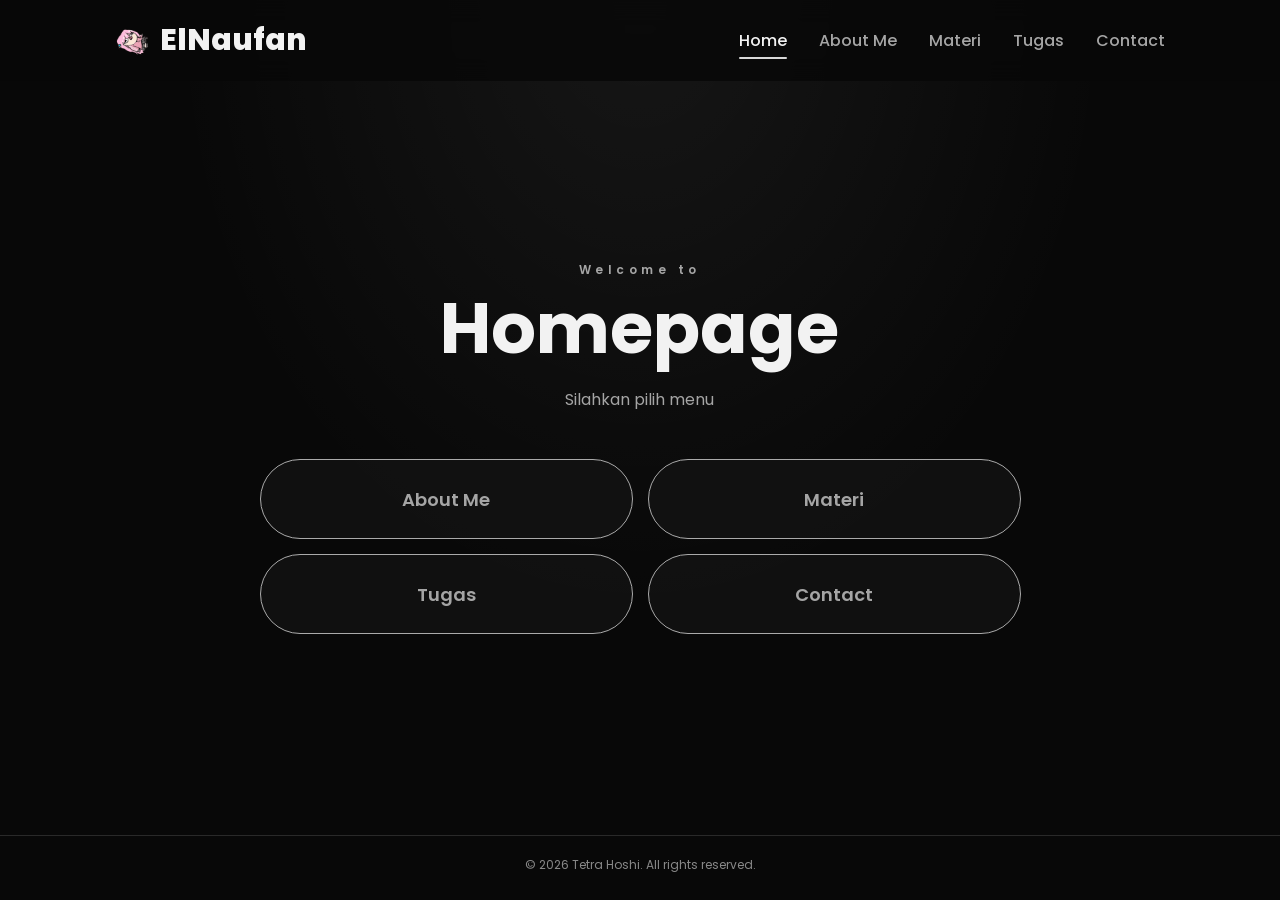
<file: index.html>
<!doctype html>
<html lang="id">
  <head>
    <meta charset="UTF-8" />
    <meta name="viewport" content="width=device-width, initial-scale=1.0" />
    <link
      rel="stylesheet"
      href="https://cdnjs.cloudflare.com/ajax/libs/font-awesome/6.5.2/css/all.min.css"
    />
    <link rel="stylesheet" href="about.css" />
    <link rel="stylesheet" href="style.css" />
    <link rel="stylesheet" href="site-animations.css" />
    <title>Home | ElNaufan</title>
  </head>
  <body data-page="home">
    <header>
      <a href="index.html" class="logo"><img src="bocchi.gif" alt="" />ElNaufan</a>
      <nav aria-label="Navigasi utama">
        <a href="index.html" class="active" aria-current="page">Home</a>
        <a href="about.html">About Me</a>
        <a href="materi.html">Materi</a>
        <a href="tugas.html">Tugas</a>
        <a href="contact.html">Contact</a>
      </nav>
    </header>

    <main class="home-page">
      <section class="home-content" aria-labelledby="home-title">
        <div class="home-intro">
          <p class="eyebrow">Welcome to</p>
          <h1 id="home-title">Homepage</h1>
          <p class="home-description">Silahkan pilih menu</p>
        </div>

        <div class="page-grid" aria-label="Daftar halaman">
          <a class="page-card" href="about.html">
            <span class="page-card-title">About Me</span>
          </a>

          <a class="page-card" href="materi.html">
            <span class="page-card-title">Materi</span>
          </a>

          <a class="page-card" href="tugas.html">
            <span class="page-card-title">Tugas</span>
          </a>

          <a class="page-card" href="contact.html">
            <span class="page-card-title">Contact</span>
          </a>
        </div>
      </section>
    </main>

    <footer class="site-footer">
      <p>© 2026 Tetra Hoshi. All rights reserved.</p>
    </footer>
    <script src="anim.js" defer></script>
  </body>
</html>
</file>
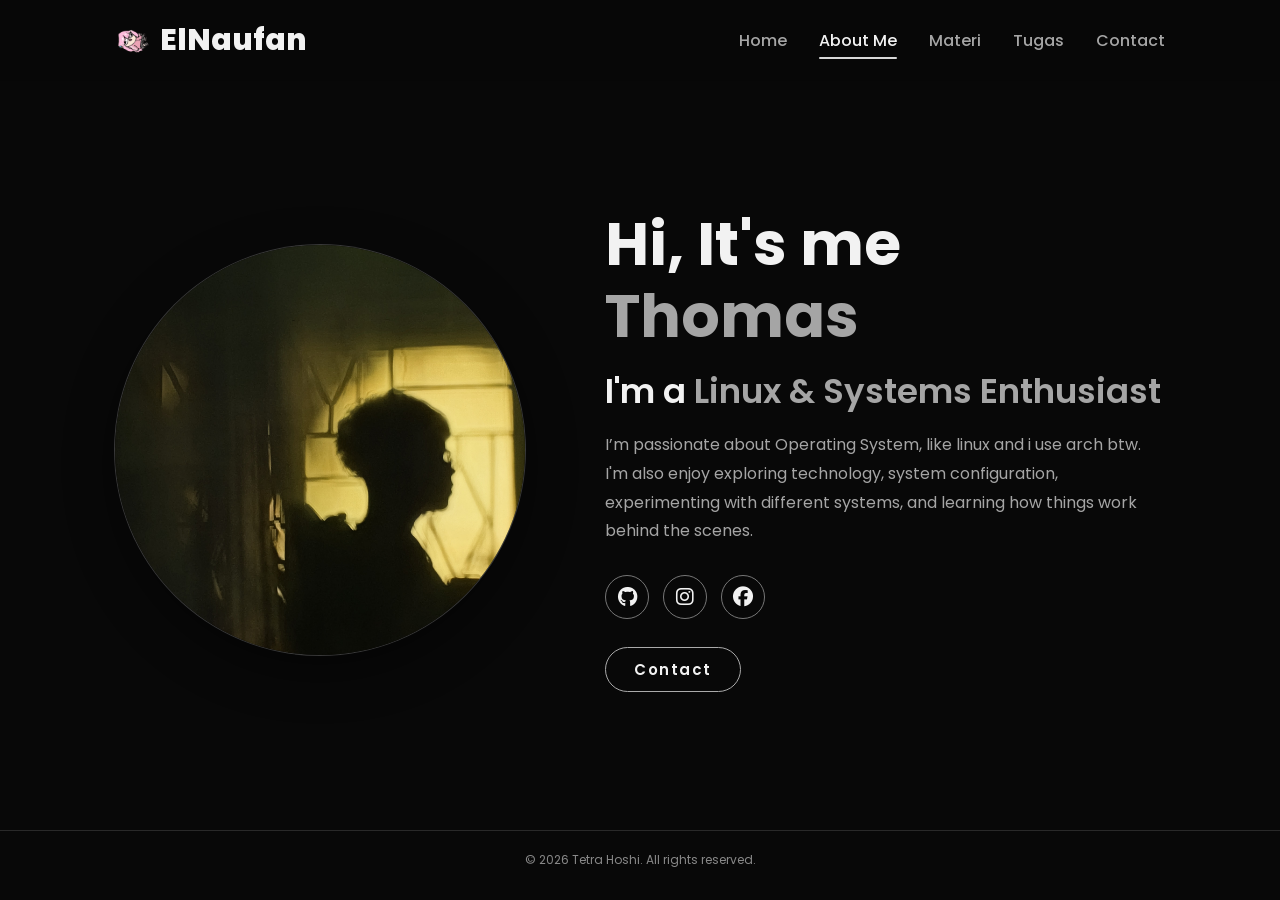
<file: about.html>
<!doctype html>
<html lang="en">
  <head>
    <meta charset="UTF-8" />
    <meta name="viewport" content="width=device-width, initial-scale=1.0" />
    <link
      rel="stylesheet"
      href="https://cdnjs.cloudflare.com/ajax/libs/font-awesome/6.5.2/css/all.min.css"
    />
    <link rel="stylesheet" href="about.css" />
    <title>About Me | ElNaufan</title>
    <link rel="stylesheet" href="site-animations.css" />
  </head>
  <body data-page="about">
    <header>
      <a href="index.html" class="logo"> <img src="bocchi.gif" alt="" />ElNaufan</a>
      <nav>
        <a href="index.html">Home</a>
        <a href="about.html" class="active" aria-current="page">About Me</a>
        <a href="materi.html">Materi</a>
        <a href="tugas.html">Tugas</a>
        <a href="contact.html">Contact</a>
      </nav>
    </header>
    <section class="about">
      <div class="img">
        <img src="main.jpg" alt="" />
      </div>
      <div class="about-content">
        <h1>Hi, It's me <span>Thomas</span></h1>
        <h3>I'm a <span>Linux & Systems Enthusiast</span></h3>
        <p>
          I’m passionate about Operating System, like linux and i use arch btw. I'm also enjoy
          exploring technology, system configuration, experimenting with different systems, and
          learning how things work behind the scenes.
        </p>
        <div class="social-icons">
          <a href="https://github.com/elnaufan"><i class="fa-brands fa-github"></i></a>
          <a href="https://www.instagram.com/t.thomas_n/"><i class="fa-brands fa-instagram"></i></a>
          <a href="https://www.facebook.com/kangsantuy.414761/about"
            ><i class="fa-brands fa-facebook"></i
          ></a>
        </div>
        <a href="https://www.instagram.com/t.thomas_n/" class="btn">Contact</a>
      </div>
    </section>
    <footer class="site-footer">
      <p>© 2026 Tetra Hoshi. All rights reserved.</p>
    </footer>
    <script src="anim.js" defer></script>
  </body>
</html>
</file>
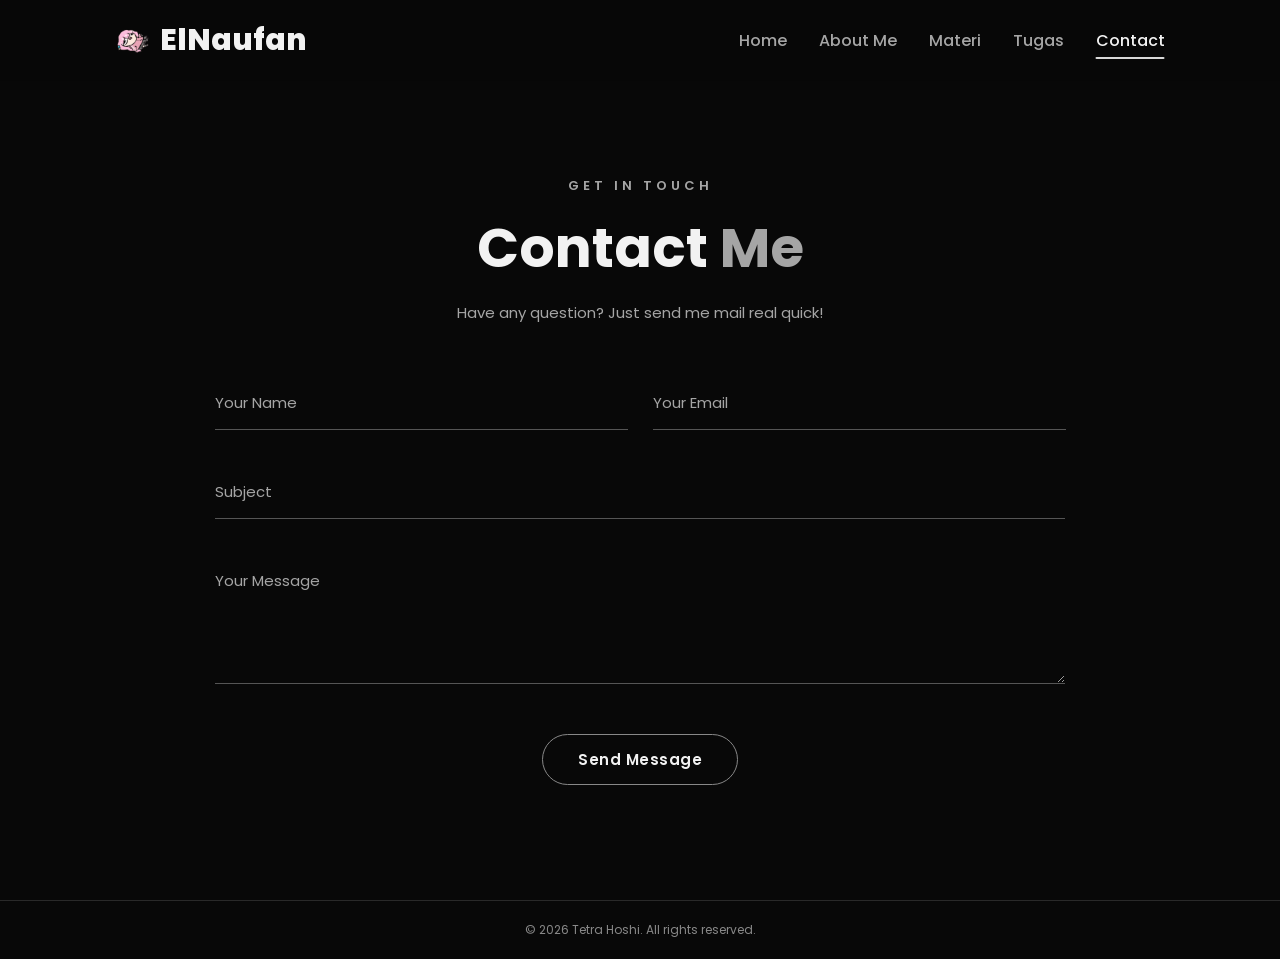
<file: contact.html>
<!doctype html>
<html lang="en">
  <head>
    <meta charset="UTF-8" />
    <meta name="viewport" content="width=device-width, initial-scale=1.0" />
    <link
      rel="stylesheet"
      href="https://cdnjs.cloudflare.com/ajax/libs/font-awesome/6.5.2/css/all.min.css"
    />
    <link rel="stylesheet" href="contact.css" />
    <title>Contact Me</title>
    <link rel="stylesheet" href="site-animations.css" />
  </head>
  <body data-page="contact">
    <header>
      <a href="index.html" class="logo">
        <img src="bocchi.gif" alt="" />
        ElNaufan
      </a>

      <nav>
        <a href="index.html">Home</a>
        <a href="about.html">About Me</a>
        <a href="materi.html">Materi</a>
        <a href="tugas.html">Tugas</a>
        <a href="contact.html" class="active" aria-current="page">Contact</a>
      </nav>
    </header>

    <main class="contact">
      <div class="contact-content">
        <div class="contact-heading">
          <span>GET IN TOUCH</span>
          <h1>Contact <span>Me</span></h1>
          <p>Have any question? Just send me mail real quick!</p>
        </div>

        <form class="contact-form" action="https://formsubmit.co/el/soxevi" method="POST">
          <input type="hidden" name="_subject" value="A new message" />
          <input type="hidden" name="_template" value="table" />
          <div class="input-group">
            <input type="text" id="name" name="name" placeholder=" " required />
            <label for="name">Your Name</label>
          </div>

          <div class="input-group">
            <input type="email" id="email" name="_replyto" placeholder=" " required />
            <label for="email">Your Email</label>
          </div>

          <div class="input-group full">
            <input type="text" id="subject" name="subject" placeholder=" " required />
            <label for="subject">Subject</label>
          </div>

          <div class="input-group full textarea-group">
            <textarea id="message" name="message" placeholder=" " required></textarea>
            <label for="message">Your Message</label>
          </div>

          <button type="submit" class="submit-btn">Send Message</button>
        </form>
      </div>
    </main>
    <footer class="site-footer">
      <p>© 2026 Tetra Hoshi. All rights reserved.</p>
    </footer>
    <script src="anim.js" defer></script>
  </body>
</html>
</file>
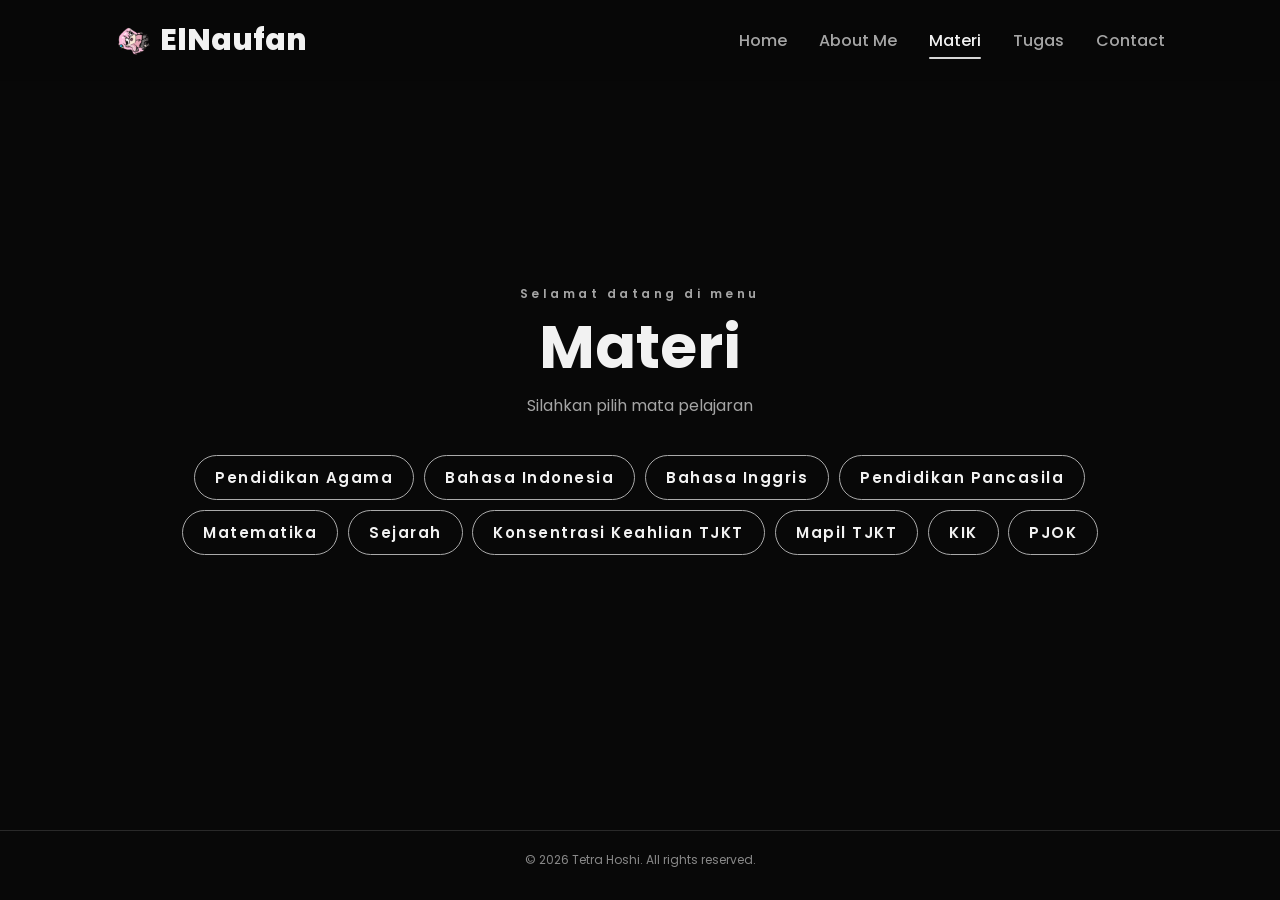
<file: materi.html>
<!doctype html>
<html lang="en">
  <head>
    <meta charset="UTF-8" />
    <meta name="viewport" content="width=device-width, initial-scale=1.0" />
    <link
      rel="stylesheet"
      href="https://cdnjs.cloudflare.com/ajax/libs/font-awesome/6.5.2/css/all.min.css"
    />
    <link rel="stylesheet" href="materi.css" />
    <title>Materi</title>
    <link rel="stylesheet" href="site-animations.css" />
  </head>
  <body data-page="materi">
    <header>
      <a href="index.html" class="logo"> <img src="bocchi.gif" alt="" />ElNaufan</a>
      <nav>
        <a href="index.html">Home</a>
        <a href="about.html">About Me</a>
        <a href="materi.html" class="active" aria-current="page">Materi</a>
        <a href="tugas.html">Tugas</a>
        <a href="contact.html">Contact</a>
      </nav>
    </header>
    <section class="materi">
      <div class="materi-isi">
        <div class="page-intro">
          <p class="eyebrow">Selamat datang di menu</p>
          <h1>Materi</h1>
          <p class="page-description">Silahkan pilih mata pelajaran</p>
        </div>
        <div class="btn">
          <a
            href="https://static-sc.cloudapp.web.id/content/pdf/bukuteks/kurikulum21/Kristen-BS-KLS-XI.pdf"
            target="_blank"
            rel="noopener noreferrer"
            >Pendidikan Agama</a
          >
          <a
            href="https://static-sc.cloudapp.web.id/content/pdf/bukuteks/kurikulum21/Indonesia_BS_KLS_XI_Rev.pdf"
            target="_blank"
            rel="noopener noreferrer"
            >Bahasa Indonesia</a
          >
          <a
            href="https://penerbitcmedia.com/download1/BSE/SMA/Kelas-XI/Umum/Bahasa-Inggris-BS-KLS-XI-efc.pdf"
            target="_blank"
            rel="noopener noreferrer"
            >Bahasa Inggris</a
          >
          <a
            href="https://static-sc.cloudapp.web.id/content/pdf/bukuteks/kurikulum21/Pendidikan-Pancasila-BG-KLS-XI.pdf"
            target="_blank"
            rel="noopener noreferrer"
            >Pendidikan Pancasila</a
          >
          <a
            href="https://static.sc.cloudapp.web.id/content/pdf/bukuteks/kurikulum21/Matematika_BS_KLS_XI_Rev.pdf"
            target="_blank"
            rel="noopener noreferrer"
            >Matematika</a
          >
          <a
            href="https://static-sc.cloudapp.web.id/content/pdf/bukuteks/k13/bukusiswa/Sejarah%20Sm1%20Kelas%20XI%20BS%20press.pdf"
            target="_blank"
            rel="noopener noreferrer"
            >Sejarah</a
          >
          <a
            href="https://www.scribd.com/document/894826146/Teknik-Komputer-Jaringan-Kelas-11-Smk-mak-Gramedia-Edukasi"
            target="_blank"
            rel="noopener noreferrer"
            >Konsentrasi Keahlian TJKT</a
          >
          <a
            href="https://static-sc.cloudapp.web.id/content/pdf/bukuteks/kurikulum21/KKA_BS_KLS_11.pdf"
            target="_blank"
            rel="noopener noreferrer"
            >Mapil TJKT</a
          >
          <a
            href="https://www.studocu.id/id/document/sekolah-menengah-kejuruan-negeri-3-kendari/kejuruan/modul-ajar-pkk-kelas-xi-projek-kreatif-dan-kewirausahaan/154738736?sid=ce2c2c78-4324-494d-b0df-613231749dc51795785176"
            >KIK</a
          >
          <a
            href="https://static-sc.cloudapp.web.id/content/pdf/bukuteks/kurikulum21/PJOK_BS_KLS_XI.pdf"
            target="_blank"
            rel="noopener noreferrer"
            >PJOK</a
          >
        </div>
      </div>
    </section>
    <footer class="site-footer">
      <p>© 2026 Tetra Hoshi. All rights reserved.</p>
    </footer>
    <script src="anim.js" defer></script>
  </body>
</html>
</file>
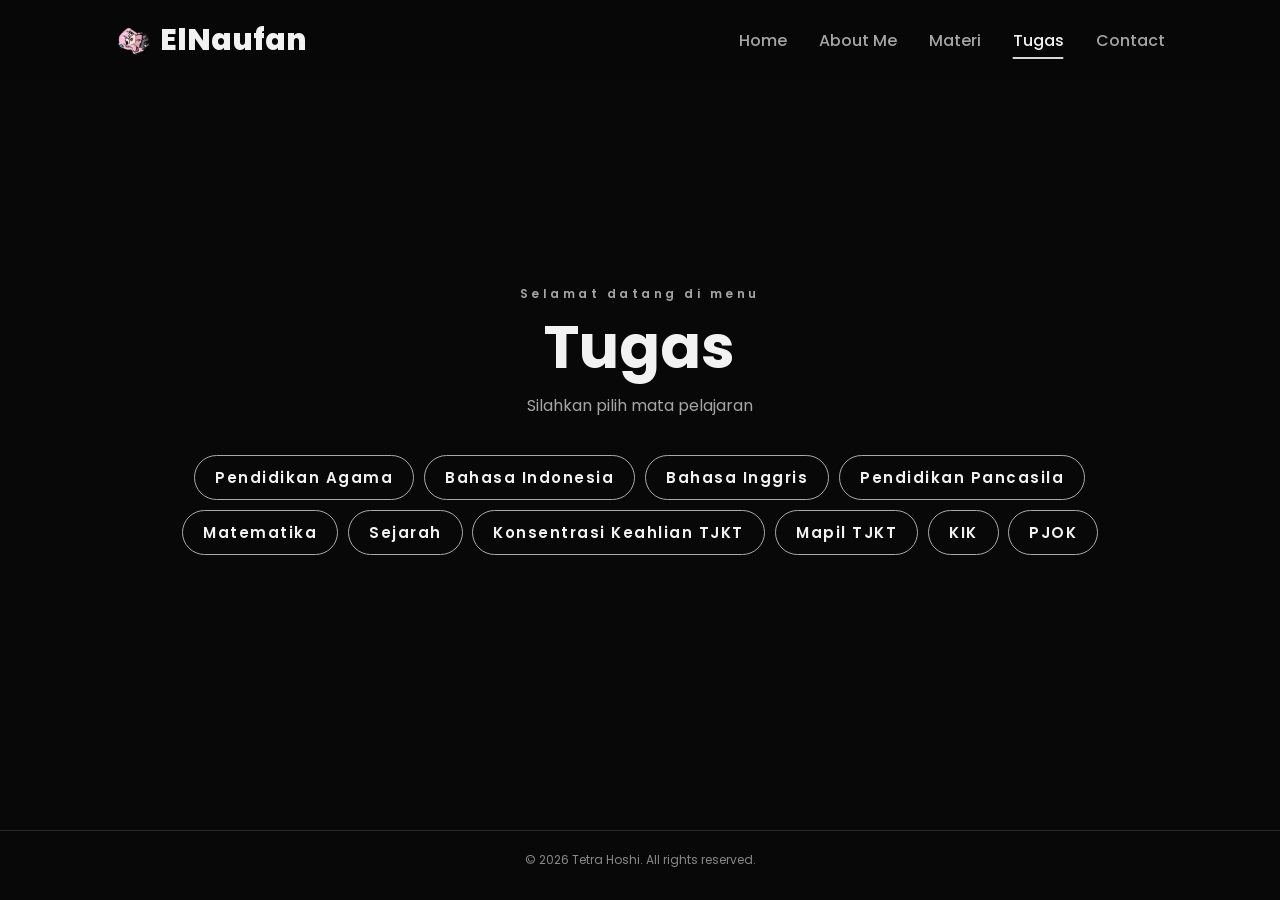
<file: tugas.html>
<!doctype html>
<html lang="en">
  <head>
    <meta charset="UTF-8" />
    <meta name="viewport" content="width=device-width, initial-scale=1.0" />
    <link
      rel="stylesheet"
      href="https://cdnjs.cloudflare.com/ajax/libs/font-awesome/6.5.2/css/all.min.css"
    />
    <link rel="stylesheet" href="tugas.css" />
    <title>Tugas</title>
    <link rel="stylesheet" href="site-animations.css" />
  </head>
  <body data-page="tugas">
    <header>
      <a href="index.html" class="logo"> <img src="bocchi.gif" alt="" />ElNaufan</a>
      <nav>
        <a href="index.html">Home</a>
        <a href="about.html">About Me</a>
        <a href="materi.html"> Materi</a>
        <a href="tugas.html" class="active" aria-current="page">Tugas</a>
        <a href="contact.html">Contact</a>
      </nav>
    </header>
    <section class="tugas">
      <div class="tugas-isi">
        <div class="page-intro">
          <p class="eyebrow">Selamat datang di menu</p>
          <h1>Tugas</h1>
          <p class="page-description">Silahkan pilih mata pelajaran</p>
        </div>
        <div class="btn">
          <a href="#">Pendidikan Agama</a>
          <a href="#">Bahasa Indonesia</a>
          <a href="#">Bahasa Inggris</a>
          <a href="#">Pendidikan Pancasila</a>
          <a href="#">Matematika</a>
          <a href="#">Sejarah</a>
          <a href="#">Konsentrasi Keahlian TJKT</a>
          <a href="#">Mapil TJKT</a>
          <a href="#">KIK</a>
          <a href="#">PJOK</a>
        </div>
      </div>
    </section>
    <footer class="site-footer">
      <p>© 2026 Tetra Hoshi. All rights reserved.</p>
    </footer>
    <script src="anim.js" defer></script>
  </body>
</html>
</file>
<file: about.css>
@import url('https://fonts.googleapis.com/css2?family=Poppins:wght@300;400;500;600;700;800&display=swap');

:root {
  color-scheme: dark;
  --bg: #080808;
  --surface: #141414;
  --text: #f2f2f2;
  --muted: #a5a5a5;
  --accent: #d8d8d8;
}

* {
  margin: 0;
  padding: 0;
  box-sizing: border-box;
  text-decoration: none;
  border: none;
  outline: none;
  font-family: 'Poppins', sans-serif;
  -webkit-tap-highlight-color: transparent;
}

span {
  color: var(--muted);
}

html {
  font-size: 62.5%;
  scroll-behavior: smooth;
}

body {
  width: 100%;
  min-height: 100vh;
  overflow-x: hidden;
  background: var(--bg);
  color: var(--text);
}

header {
  position: fixed;
  top: 0;
  left: 0;
  width: 100%;
  padding: 1.8rem 9%;
  background: rgba(8, 8, 8, 0.82);
  backdrop-filter: blur(12px);
  display: flex;
  justify-content: space-between;
  align-items: center;
  z-index: 100;
}

.logo {
  font-size: 3rem;
  color: var(--text);
  font-weight: 800;
  cursor: pointer;
  transition: transform 0.3s ease;
  display: flex;
  align-items: center;
  gap: 1rem;
}

.logo:hover {
  transform: scale(1.05);
}

.logo img {
  width: 35px;
  height: 35px;
  object-fit: contain;
}

nav {
  display: flex;
  align-items: center;
  gap: 3.2rem;
}

nav a {
  position: relative;
  font-size: 1.6rem;
  color: var(--muted);
  font-weight: 500;
  padding: 0.6rem 0;
  transition: color 0.3s ease;
}

nav a::after {
  content: '';
  position: absolute;
  bottom: 0;
  left: 50%;
  width: 0;
  height: 2px;
  background: var(--accent);
  transform: translateX(-50%);
  transition: width 0.35s cubic-bezier(0.65, 0, 0.35, 1);
}

nav a:hover,
nav a.active {
  color: var(--text);
}

nav a:hover::after,
nav a.active::after {
  width: 100%;
}

section {
  min-height: 100vh;
  padding: 12rem 9% 5rem;
}

.about {
  min-height: calc(100vh - 7rem);
  display: flex;
  justify-content: center;
  align-items: center;
  gap: 8rem;
  background: var(--bg);
}

.img {
  flex: 0 1 auto;
  border-radius: 50%;
}

.img img {
  display: block;
  width: min(32vw, 42rem);
  aspect-ratio: 1;
  object-fit: cover;
  object-position: center;
  border-radius: 50%;
  box-shadow:
    0 0 0 1px #383838,
    0 1.5rem 5rem rgba(0, 0, 0, 0.45);
  transition:
    transform 0.3s ease,
    filter 0.3s ease;
}

.img img:hover {
  transform: translateY(-0.5rem);
}

.about-content {
  flex: 1;
  max-width: 62rem;
}

.about-content h1 {
  font-size: clamp(4rem, 5vw, 6rem);
  font-weight: 700;
  line-height: 1.2;
}

.about-content h3 {
  margin: 1.4rem 0;
  font-size: clamp(2.2rem, 3vw, 3.4rem);
  font-weight: 600;
  color: var(--text);
}

.about-content p {
  max-width: 58rem;
  color: var(--muted);
  font-size: 1.6rem;
  line-height: 1.8;
}

.social-icons {
  display: flex;
  flex-wrap: wrap;
  gap: 1.4rem;
  margin: 2.8rem 0;
}

.social-icons a {
  display: inline-flex;
  justify-content: center;
  align-items: center;
  width: 4.4rem;
  height: 4.4rem;
  background: transparent;
  border: 1px solid #777;
  font-size: 2rem;
  border-radius: 50%;
  color: var(--text);
  transition: 0.25s ease;
}

.social-icons a:hover {
  color: var(--bg);
  background: var(--text);
  border-color: var(--text);
  transform: translateY(-0.3rem);
}

.btn {
  display: inline-block;
  padding: 1rem 2.8rem;
  background: transparent;
  border-radius: 4rem;
  font-size: 1.5rem;
  color: var(--text);
  letter-spacing: 0.15rem;
  font-weight: 600;
  border: 1px solid #aaa;
  transition: 0.25s ease;
  cursor: pointer;
}

.btn:hover {
  background: var(--text);
  color: var(--bg);
  transform: translateY(-0.2rem);
}

@media (max-width: 995px) {
  header {
    padding-inline: 5%;
  }

  nav {
    gap: 1.8rem;
  }

  nav a {
    font-size: 1.4rem;
  }

  section {
    padding-inline: 5%;
  }

  .about {
    gap: 4rem;
  }
}

@media (max-width: 700px) {
  header {
    position: absolute;
    flex-direction: column;
    gap: 1.5rem;
  }

  nav {
    justify-content: center;
    flex-wrap: wrap;
    gap: 1.2rem 2rem;
  }

  .about {
    flex-direction: column;
    text-align: center;
    gap: 3rem;
    padding-top: 15rem;
  }

  .img {
    width: min(70%, 32rem);
  }

  .img img {
    width: 100%;
    max-width: none;
  }

  .about-content p {
    margin-inline: auto;
  }

  .social-icons {
    justify-content: center;
  }
}
.site-footer {
  width: 100%;
  padding: 2rem 5%;
  border-top: 1px solid #292929;
  display: flex;
  justify-content: center;
  align-items: center;
  text-align: center;
}

.site-footer p {
  font-size: 1.2rem;
  color: #888;
}

.btn .btn:focus,
.btn:focus-visible,
.btn:active {
  outline: none !important;
  box-shadow: none !important;
  -webkit-tap-highlight-color: transparent;
}

@keyframes fadeUp {
  from {
    opacity: 0;
    transform: translateY(2rem);
  }

  to {
    opacity: 1;
    transform: translateY(0);
  }
}

@media (prefers-reduced-motion: reduce) {
  *,
  *::before,
  *::after {
    animation-duration: 0.01ms !important;
    transition-duration: 0.01ms !important;
  }
}
</file>
<file: style.css>
.home-page {
  min-height: calc(100vh - 6.5rem);
  padding: 13rem 9% 7rem;
  display: flex;
  justify-content: center;
  align-items: center;
  background:
    radial-gradient(ellipse at 50% 0%, rgba(255, 255, 255, 0.06), transparent 52%), var(--bg);
}

.home-content {
  width: 100%;
  max-width: 105rem;
  min-height: 0;
  padding: 0;
}

.home-intro {
  margin: 0 auto 4.5rem;
  text-align: center;
}

.home-intro .eyebrow {
  color: var(--muted);
  font-size: 1.2rem;
  font-weight: 600;
  letter-spacing: 0.45rem;
}

.home-intro h1 {
  margin: 1rem 0;
  font-size: clamp(4rem, 7vw, 7rem);
  font-weight: 700;
  line-height: 1.15;
}

.home-intro h1 span {
  color: var(--muted);
}

.home-description {
  margin: 1.6rem auto 0;
  color: var(--muted);
  font-size: 1.6rem;
  line-height: 1.8;
  text-align: center;
}

.page-grid {
  display: grid;
  grid-template-columns: repeat(2, minmax(0, 1fr));
  justify-content: center;
  gap: 1.5rem;
  max-width: 76rem;
  margin: 0 auto;
}

.page-card {
  min-height: 8rem;
  padding: 1.8rem 2.4rem;
  display: grid;
  place-items: center;
  align-items: center;
  color: var(--text);
  background: rgba(20, 20, 20, 0.78);
  border: 1px solid #aaa;
  border-radius: 4rem;
  text-align: center;
  transition:
    background-color 300ms ease,
    border-color 300ms ease,
    transform 300ms ease,
    box-shadow 300ms ease;
}

.page-card:hover,
.page-card:focus-visible {
  background: var(--text);
  color: var(--bg);
  border-color: var(--text);
  box-shadow: 0 1rem 3rem rgba(0, 0, 0, 0.28);
  transform: translateY(-0.3rem);
}

.page-card:hover .page-card-title,
.page-card:focus-visible .page-card-title {
  color: var(--bg);
}

.page-card:focus-visible {
  outline: 2px solid var(--text);
  outline-offset: 4px;
}

.page-card-title {
  font-size: 1.8rem;
  font-weight: 600;
}

@media (max-width: 995px) {
  .home-page {
    padding-inline: 5%;
  }
}

@media (max-width: 700px) {
  .home-page {
    padding-top: 16rem;
  }

  .home-intro {
    margin-bottom: 3rem;
  }

  .page-grid {
    grid-template-columns: 1fr;
  }

  .page-card {
    min-height: 10rem;
    padding: 1.8rem;
  }
}

@media (prefers-reduced-motion: reduce) {
  .page-card {
    transition: none;
  }
}
</file>
<file: site-animations.css>
:root {
  --motion-ease: cubic-bezier(0.22, 1, 0.36, 1);
  --motion-duration: 700ms;
}

html {
  scroll-behavior: smooth;
}

@keyframes pageFadeUp {
  from {
    opacity: 0;
    transform: translateY(22px);
    filter: blur(4px);
  }
  to {
    opacity: 1;
    transform: translateY(0);
    filter: blur(0);
  }
}

@keyframes pageFadeIn {
  from {
    opacity: 0;
  }
  to {
    opacity: 1;
  }
}

.motion-ready .reveal {
  opacity: 0;
  animation: pageFadeUp var(--motion-duration) var(--motion-ease) forwards;
  animation-delay: var(--delay, 0ms);
  will-change: opacity, transform;
}

.motion-ready .reveal-soft {
  opacity: 0;
  animation: pageFadeIn 650ms ease forwards;
  animation-delay: var(--delay, 0ms);
}

nav a {
  position: relative;
  white-space: nowrap;
  transition: color 300ms ease;
}
nav a::after {
  content: '';
  position: absolute;
  left: 50%;
  bottom: 0;
  width: 0;
  height: 2px;
  border-radius: 99px;
  background: var(--accent, #d8d8d8);
  transform: translateX(-50%);
  transition: width 420ms var(--motion-ease);
}
nav a:hover::after,
nav a.active::after {
  width: 100%;
}

.btn,
.btn a,
.submit-btn,
.social-icons a {
  transition:
    color 300ms ease,
    background-color 300ms ease,
    border-color 300ms ease,
    transform 300ms var(--motion-ease),
    box-shadow 300ms ease;
}
.btn:hover,
.btn a:hover,
.submit-btn:hover,
.social-icons a:hover {
  transform: translateY(-3px);
}
.btn:active,
.btn a:active,
.submit-btn:active,
.social-icons a:active {
  transform: scale(0.97);
}

.materi-isi .btn a:hover,
.tugas-isi .btn a:hover,
.about-content .btn:hover,
.submit-btn:hover {
  box-shadow: 0 8px 28px rgba(255, 255, 255, 0.08);
}

@media (prefers-reduced-motion: reduce) {
  *,
  *::before,
  *::after {
    animation-duration: 0.01ms !important;
    animation-iteration-count: 1 !important;
    transition-duration: 0.01ms !important;
    scroll-behavior: auto !important;
  }
  .motion-ready .reveal,
  .motion-ready .reveal-soft {
    opacity: 1;
    animation: none;
  }
}
</file>
<file: contact.css>
@import url('https://fonts.googleapis.com/css2?family=Poppins:wght@300;400;500;600;700;800&display=swap');

:root {
  --bg: #080808;
  --surface: #141414;
  --text: #f2f2f2;
  --muted: #a5a5a5;
  --accent: #d8d8d8;
}

* {
  margin: 0;
  padding: 0;
  box-sizing: border-box;
  font-family: 'Poppins', sans-serif;
  text-decoration: none;
  border: none;
  outline: none;
  -webkit-tap-highlight-color: transparent;
}

html {
  font-size: 62.5%;
}

body {
  width: 100%;
  min-height: 100vh;
  background: var(--bg);
  color: var(--text);
  display: flex;
  flex-direction: column;
}

header {
  position: fixed;
  top: 0;
  left: 0;
  width: 100%;
  padding: 1.8rem 9%;
  background: rgba(8, 8, 8, 0.82);
  backdrop-filter: blur(12px);
  display: flex;
  justify-content: space-between;
  align-items: center;
  z-index: 100;
}

.logo {
  font-size: 3rem;
  color: var(--text);
  font-weight: 800;
  display: flex;
  align-items: center;
  gap: 1rem;
}

.logo img {
  width: 35px;
  height: 35px;
  object-fit: contain;
}

nav {
  display: flex;
  align-items: center;
  gap: 3.2rem;
}

nav a {
  position: relative;
  font-size: 1.6rem;
  color: var(--muted);
  font-weight: 500;
  padding: 0.6rem 0;
  transition: color 0.3s ease;
  white-space: nowrap;
}

nav a::after {
  content: '';
  position: absolute;
  bottom: 0;
  left: 50%;
  width: 0;
  height: 2px;
  background: var(--accent);
  transform: translateX(-50%);
  transition: width 0.35s ease;
}

nav a:hover,
nav a.active {
  color: var(--text);
}

nav a:hover::after,
nav a.active::after {
  width: 100%;
}

.contact {
  flex: 1;
  min-height: 100vh;
  padding: 13rem 9% 7rem;
  display: flex;
  align-items: center;
  justify-content: center;
}

.contact-content {
  width: 100%;
  max-width: 85rem;
  animation: fadeUp 0.8s ease both;
}

.contact-heading {
  text-align: center;
  margin-bottom: 5rem;
}

.contact-heading > span {
  font-size: 1.3rem;
  letter-spacing: 0.4rem;
  color: var(--muted);
  font-weight: 600;
}

.contact-heading h1 {
  font-size: clamp(3.5rem, 5vw, 5.5rem);
  font-weight: 700;
  margin: 1rem 0;
}

.contact-heading h1 span {
  color: var(--muted);
}

.contact-heading p {
  color: var(--muted);
  font-size: 1.5rem;
  line-height: 1.8;
}

.contact-form {
  display: grid;
  grid-template-columns: repeat(2, 1fr);
  gap: 3.5rem 2.5rem;
}

.input-group {
  position: relative;
  width: 100%;
}

.input-group.full {
  grid-column: span 2;
}

.input-group input,
.input-group textarea {
  width: 100%;
  background: transparent;
  color: var(--text);
  font-size: 1.5rem;
  padding: 1.5rem 0;
  border-bottom: 1px solid #555;
  border-radius: 0;
  transition: border-color 0.3s ease;
}

.input-group textarea {
  height: 13rem;
  resize: vertical;
  min-height: 10rem;
}

.input-group label {
  position: absolute;
  top: 1.5rem;
  left: 0;
  color: var(--muted);
  font-size: 1.5rem;
  pointer-events: none;
  transition:
    top 0.3s ease,
    font-size 0.3s ease,
    color 0.3s ease;
}

.input-group input:focus,
.input-group textarea:focus {
  border-color: var(--text);
}

.input-group input:focus ~ label,
.input-group input:not(:placeholder-shown) ~ label,
.input-group textarea:focus ~ label,
.input-group textarea:not(:placeholder-shown) ~ label {
  top: -1.2rem;
  font-size: 1.2rem;
  color: var(--text);
}

.input-group input:focus ~ label,
.input-group textarea:focus ~ label {
  color: #fff;
}

.submit-btn {
  grid-column: span 2;
  justify-self: center;
  display: flex;
  align-items: center;
  justify-content: center;
  gap: 1.2rem;
  padding: 1.3rem 3.5rem;
  margin-top: 1rem;

  background: transparent;
  border: 1px solid #888;
  border-radius: 4rem;

  color: var(--text);
  font-size: 1.5rem;
  font-weight: 600;
  letter-spacing: 0.05rem;

  cursor: pointer;
  transition: all 0.3s ease;
}

.submit-btn span {
  transition: transform 0.3s ease;
}

.submit-btn:hover {
  background: var(--text);
  color: var(--bg);
  border-color: var(--text);
  transform: translateY(-0.3rem);
}

.submit-btn:hover span {
  transform: translate(0.3rem, -0.3rem);
}

.submit-btn:active {
  transform: scale(0.97);
}

.site-footer {
  width: 100%;
  padding: 2rem 5%;
  border-top: 1px solid #292929;
  display: flex;
  justify-content: center;
  align-items: center;
  text-align: center;
}

.site-footer p {
  font-size: 1.2rem;
  color: #888;
}

@keyframes fadeUp {
  from {
    opacity: 0;
    transform: translateY(2rem);
  }

  to {
    opacity: 1;
    transform: translateY(0);
  }
}

@media (max-width: 995px) {
  header {
    padding-inline: 5%;
  }

  nav {
    gap: 2rem;
  }

  .contact {
    padding-inline: 5%;
  }
}

@media (max-width: 700px) {
  header {
    position: absolute;
    flex-direction: column;
    gap: 1.5rem;
  }

  nav {
    justify-content: center;
    flex-wrap: wrap;
    gap: 1.2rem 2rem;
  }

  nav a {
    font-size: 1.4rem;
  }

  .contact {
    padding: 17rem 7% 5rem;
  }

  .contact-heading {
    margin-bottom: 4rem;
  }

  .contact-form {
    grid-template-columns: 1fr;
    gap: 3rem;
  }

  .input-group.full {
    grid-column: span 1;
  }

  .submit-btn {
    grid-column: span 1;
  }
}

@media (prefers-reduced-motion: reduce) {
  *,
  *::before,
  *::after {
    animation-duration: 0.01ms !important;
    transition-duration: 0.01ms !important;
  }
}
</file>
<file: materi.css>
@import url('https://fonts.googleapis.com/css2?family=Poppins:wght@300;400;500;600;700;800&display=swap');

:root {
  color-scheme: dark;
  --bg: #080808;
  --surface: #141414;
  --text: #f2f2f2;
  --muted: #a5a5a5;
  --accent: #d8d8d8;
}

* {
  margin: 0;
  padding: 0;
  box-sizing: border-box;
  text-decoration: none;
  border: none;
  outline: none;
  font-family: 'Poppins', sans-serif;
}

span {
  color: var(--muted);
}

html {
  font-size: 62.5%;
  scroll-behavior: smooth;
}

body {
  width: 100%;
  min-height: 100vh;
  overflow-x: hidden;
  background: var(--bg);
  color: var(--text);
}

header {
  position: fixed;
  top: 0;
  left: 0;
  width: 100%;
  padding: 1.8rem 9%;
  background: rgba(8, 8, 8, 0.82);
  backdrop-filter: blur(12px);
  display: flex;
  justify-content: space-between;
  align-items: center;
  z-index: 100;
}

.logo {
  font-size: 3rem;
  color: var(--text);
  font-weight: 800;
  cursor: pointer;
  transition: transform 0.3s ease;
  display: flex;
  align-items: center;
  gap: 1rem;
}

.logo:hover {
  transform: scale(1.05);
}

.logo img {
  width: 35px;
  height: 35px;
  object-fit: contain;
}

nav {
  display: flex;
  align-items: center;
  gap: 3.2rem;
}

nav a {
  position: relative;
  font-size: 1.6rem;
  color: var(--muted);
  font-weight: 500;
  padding: 0.6rem 0;
  transition: color 0.3s ease;
}

nav a::after {
  content: '';
  position: absolute;
  bottom: 0;
  left: 50%;
  width: 0;
  height: 2px;
  background: var(--accent);
  transform: translateX(-50%);
  transition: width 0.35s cubic-bezier(0.65, 0, 0.35, 1);
}

nav a:hover,
nav a.active {
  color: var(--text);
}

nav a:hover::after,
nav a.active::after {
  width: 100%;
}

section {
  min-height: 100vh;
  padding: 12rem 9% 5rem;
}

.materi {
  min-height: calc(100vh - 7rem);
  display: flex;
  justify-content: center;
  align-items: center;
  gap: 8rem;
  background: var(--bg);
}

.materi-isi {
  margin: 0 auto;
  max-width: 120rem;
  width: 100%;
  text-align: center;
  transform: translateY(-3rem);
}

.page-intro {
  margin: 0 auto 3.5rem;
  text-align: center;
}

.page-intro .eyebrow {
  color: var(--muted);
  font-size: 1.2rem;
  font-weight: 600;
  letter-spacing: 0.35rem;
}

.page-intro h1 {
  font-size: clamp(4rem, 5vw, 6rem);
  font-weight: 700;
  line-height: 1.15;
  margin: 1rem 0;
}

.page-description {
  color: var(--muted);
  font-size: 1.6rem;
  line-height: 1.8;
}

.btn:focus,
.btn:focus-visible,
.btn:active {
  outline-offset: none;
  box-shadow: none;
}

.btn {
  display: flex;
  flex-wrap: wrap;
  justify-content: center;
  align-items: center;
  gap: 1rem;
  width: 100%;
}

.btn a {
  display: inline-block;
  padding: 1rem 2rem;
  background: transparent;
  border-radius: 4rem;
  font-size: 1.5rem;
  color: var(--text);
  letter-spacing: 0.15rem;
  font-weight: 600;
  border: 1px solid #aaa;
  transition: 0.25s ease;
  cursor: pointer;
}

.btn a:hover {
  background: var(--text);
  color: var(--bg);
  transform: translateY(-0.2rem);
}

@media (max-width: 995px) {
  header {
    padding-inline: 5%;
  }
  nav {
    gap: 1.8rem;
  }
  nav a {
    font-size: 1.4rem;
  }
  section {
    padding-inline: 5%;
  }
  .materi {
    gap: 4rem;
  }
}

@media (max-width: 700px) {
  header {
    position: absolute;
    flex-direction: column;
    gap: 1.5rem;
  }
  nav {
    justify-content: center;
    flex-wrap: wrap;
    gap: 1.2rem 2rem;
  }
  .materi {
    flex-direction: column;
    text-align: center;
    gap: 3rem;
    padding-top: 15rem;
  }
  .materi-isi {
    width: 100%;
    max-width: 100%;
    transform: translateY(-1rem);
  }
  .page-intro {
    text-align: center;
  }
  .btn {
    justify-content: center;
    width: 100%;
    flex-wrap: wrap;
  }
}

.site-footer {
  width: 100%;
  padding: 2rem 5%;
  border-top: 1px solid #292929;
  display: flex;
  justify-content: center;
  align-items: center;
  text-align: center;
}

.site-footer p {
  font-size: 1.2rem;
  color: #888;
}
</file>
<file: tugas.css>
@import url('https://fonts.googleapis.com/css2?family=Poppins:wght@300;400;500;600;700;800&display=swap');

:root {
  color-scheme: dark;
  --bg: #080808;
  --surface: #141414;
  --text: #f2f2f2;
  --muted: #a5a5a5;
  --accent: #d8d8d8;
}

* {
  margin: 0;
  padding: 0;
  box-sizing: border-box;
  text-decoration: none;
  border: none;
  outline: none;
  font-family: 'Poppins', sans-serif;
}

span {
  color: var(--muted);
}

html {
  font-size: 62.5%;
  scroll-behavior: smooth;
}

body {
  width: 100%;
  min-height: 100vh;
  overflow-x: hidden;
  background: var(--bg);
  color: var(--text);
}

header {
  position: fixed;
  top: 0;
  left: 0;
  width: 100%;
  padding: 1.8rem 9%;
  background: rgba(8, 8, 8, 0.82);
  backdrop-filter: blur(12px);
  display: flex;
  justify-content: space-between;
  align-items: center;
  z-index: 100;
}

.logo {
  font-size: 3rem;
  color: var(--text);
  font-weight: 800;
  cursor: pointer;
  transition: transform 0.3s ease;
  display: flex;
  align-items: center;
  gap: 1rem;
}

.logo:hover {
  transform: scale(1.05);
}

.logo img {
  width: 35px;
  height: 35px;
  object-fit: contain;
}

nav {
  display: flex;
  align-items: center;
  gap: 3.2rem;
}

nav a {
  position: relative;
  font-size: 1.6rem;
  color: var(--muted);
  font-weight: 500;
  padding: 0.6rem 0;
  transition: color 0.3s ease;
}

nav a::after {
  content: '';
  position: absolute;
  bottom: 0;
  left: 50%;
  width: 0;
  height: 2px;
  background: var(--accent);
  transform: translateX(-50%);
  transition: width 0.35s cubic-bezier(0.65, 0, 0.35, 1);
}

nav a:hover,
nav a.active {
  color: var(--text);
}

nav a:hover::after,
nav a.active::after {
  width: 100%;
}

section {
  min-height: 100vh;
  padding: 12rem 9% 5rem;
}

.tugas {
  min-height: calc(100vh - 7rem);
  display: flex;
  justify-content: center;
  align-items: center;
  gap: 8rem;
  background: var(--bg);
}

.tugas-isi {
  margin: 0 auto;
  max-width: 120rem;
  width: 100%;
  text-align: center;
  transform: translateY(-3rem);
}

.page-intro {
  margin: 0 auto 3.5rem;
  text-align: center;
}

.page-intro .eyebrow {
  color: var(--muted);
  font-size: 1.2rem;
  font-weight: 600;
  letter-spacing: 0.35rem;
}

.page-intro h1 {
  font-size: clamp(4rem, 5vw, 6rem);
  font-weight: 700;
  line-height: 1.15;
  margin: 1rem 0;
}

.page-description {
  color: var(--muted);
  font-size: 1.6rem;
  line-height: 1.8;
}

.btn:focus,
.btn:focus-visible,
.btn:active {
  outline-offset: none;
  box-shadow: none;
}

.btn {
  display: flex;
  flex-wrap: wrap;
  justify-content: center;
  align-items: center;
  gap: 1rem;
  width: 100%;
}

.btn a {
  display: inline-block;
  padding: 1rem 2rem;
  background: transparent;
  border-radius: 4rem;
  font-size: 1.5rem;
  color: var(--text);
  letter-spacing: 0.15rem;
  font-weight: 600;
  border: 1px solid #aaa;
  transition: 0.25s ease;
  cursor: pointer;
}

.btn a:hover {
  background: var(--text);
  color: var(--bg);
  transform: translateY(-0.2rem);
}

@media (max-width: 995px) {
  header {
    padding-inline: 5%;
  }
  nav {
    gap: 1.8rem;
  }
  nav a {
    font-size: 1.4rem;
  }
  section {
    padding-inline: 5%;
  }
  .tugas {
    gap: 4rem;
  }
}

@media (max-width: 700px) {
  header {
    position: absolute;
    flex-direction: column;
    gap: 1.5rem;
  }
  nav {
    justify-content: center;
    flex-wrap: wrap;
    gap: 1.2rem 2rem;
  }
  .tugas {
    flex-direction: column;
    text-align: center;
    gap: 3rem;
    padding-top: 15rem;
  }
  .tugas-isi {
    width: 100%;
    max-width: 100%;
    transform: translateY(-1rem);
  }
  .page-intro {
    text-align: center;
  }
  .btn {
    justify-content: center;
    width: 100%;
    flex-wrap: wrap;
  }
}

.site-footer {
  width: 100%;
  padding: 2rem 5%;
  border-top: 1px solid #292929;
  display: flex;
  justify-content: center;
  align-items: center;
  text-align: center;
}

.site-footer p {
  font-size: 1.2rem;
  color: #888;
}
</file>
